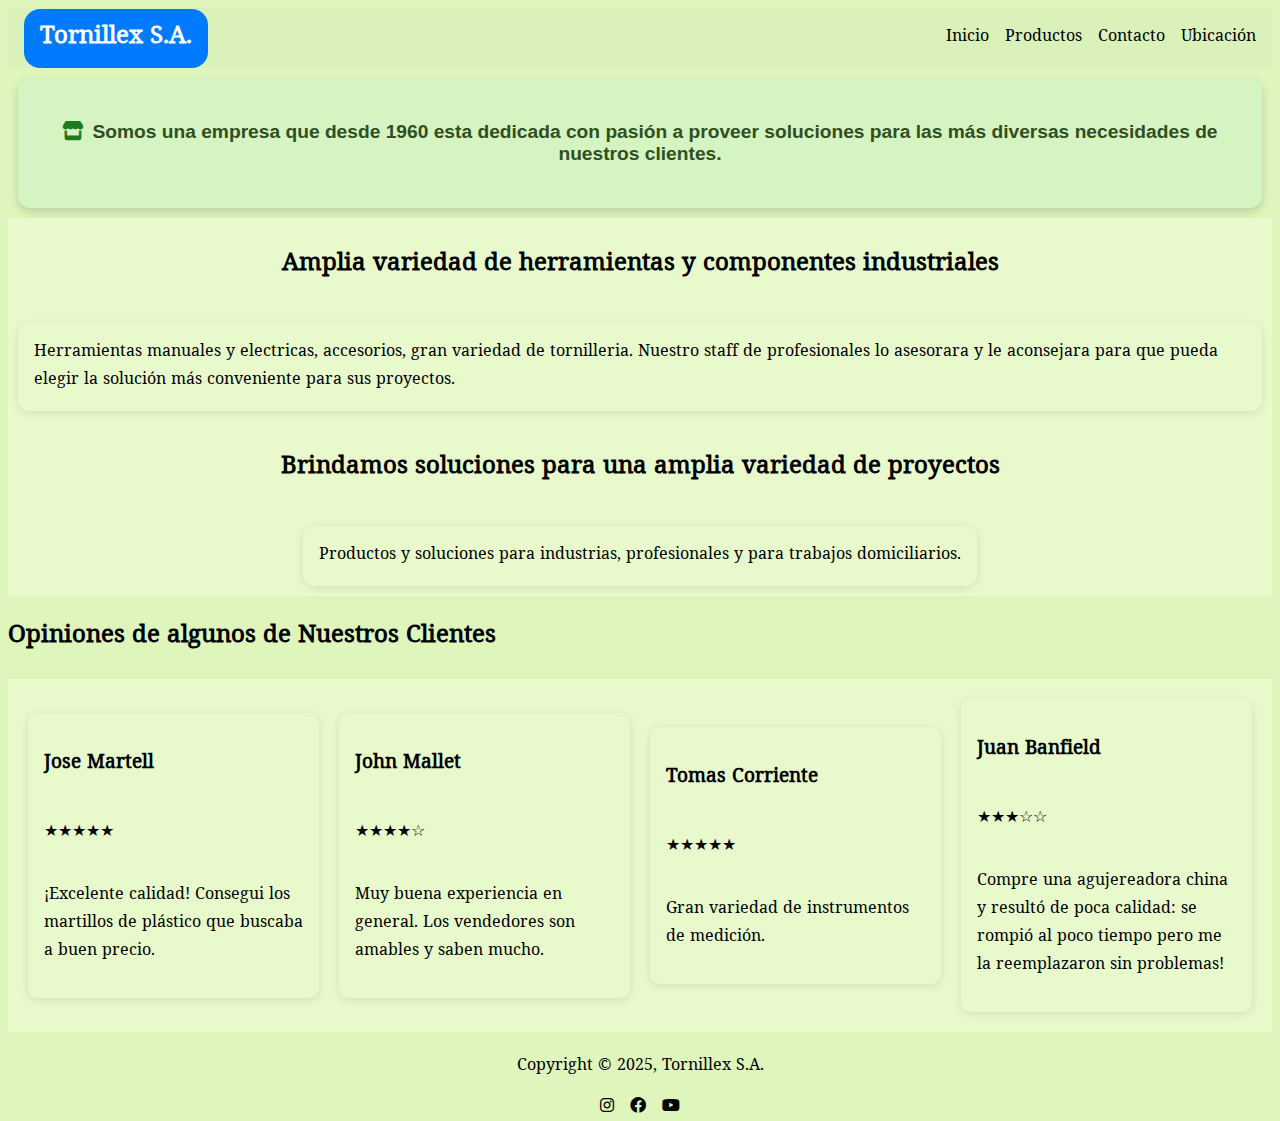
<file: index.html>
<!DOCTYPE html>
<html lang="es">

<head>
    <meta charset="UTF-8">
    <meta name="viewport" content="width=, initial-scale=1.0">
    <link rel="stylesheet" href="./css/style.css">
    <link rel="stylesheet" href="https://cdnjs.cloudflare.com/ajax/libs/font-awesome/6.0.0-beta3/css/all.min.css">
    <link rel="preconnect" href="https://fonts.googleapis.com">
    <link rel="preconnect" href="https://fonts.gstatic.com" crossorigin>
    <link href="https://fonts.googleapis.com/css2?family=Noto+Serif+Dives+Akuru&display=swap" rel="stylesheet">
    <title> Ferreteria Industrial Tornillex</title>
</head>

<body>
    <header>

        <div class="logo-text">
            Tornillex S.A.
        </div>
        <div class="nav">
            <nav>
                <ul>

                    <li><a href="./index.html"> Inicio</a></li>

                    <li><a href="./productos.html"> Productos</a></li>

                    <li><a href="./contacto.html"> Contacto </a></li>

                    <li><a href="./ubicacion.html"> Ubicación</a></li>

                    

                </ul>
            </nav>
        </div>

    </header>


    <div class="t3">
        <p><i class="fas fa-store"></i>Somos una empresa que desde 1960 esta dedicada con pasión a proveer soluciones para las más diversas necesidades de nuestros clientes.</p>
    </div>


    <div class="textos">
        <h2 class="h2">Amplia variedad de herramientas y componentes industriales</h2>
        <p class="t1">
            Herramientas manuales y electricas, accesorios, gran variedad de tornilleria.
            Nuestro staff de profesionales lo asesorara y le aconsejara para que pueda elegir la solución más conveniente
            para sus proyectos.
        </p>

        <h2 class="h2">Brindamos soluciones para una amplia variedad de proyectos</h2>
        <p class="t1">
            Productos y soluciones para industrias, profesionales y para trabajos domiciliarios.
        </p>
    </div>



    <div class="opiniones">
        <h2>Opiniones de algunos de Nuestros Clientes</h2>
        <div class="grid">
            <div class="review">
                <h3>Jose Martell</h3>
                <div class="stars">★★★★★</div>
                <p>¡Excelente calidad! Consegui los martillos de plástico que buscaba a buen precio.</p>
            </div>
            <div class="review">
                <h3>John Mallet</h3>
                <div class="stars">★★★★☆</div>
                <p>Muy buena experiencia en general. Los vendedores son amables y saben mucho.</p>
            </div>
            <div class="review">
                <h3>Tomas Corriente</h3>
                <div class="stars">★★★★★</div>
                <p>Gran variedad de instrumentos de medición.</p>
            </div>
            <div class="review">
                <h3>Juan Banfield</h3>
                <div class="stars">★★★☆☆</div>
                <p>
                    Compre una agujereadora china y resultó de poca calidad:
                    se rompió al poco tiempo pero me la reemplazaron sin problemas!
                </p>
            </div>


        </div>
    </div>
   
    </main>

    <footer>
        <p>
            Copyright © 2025, Tornillex S.A.
        </p>
        <div class="social">
            <i class="fa-brands fa-instagram"></i>
            <i class="fa-brands fa-facebook"></i>
            <i class="fa-brands fa-youtube"></i>
        </div>
    </footer>
    <script src="./js/productos.js"></script>
</body>

</html>
</file>
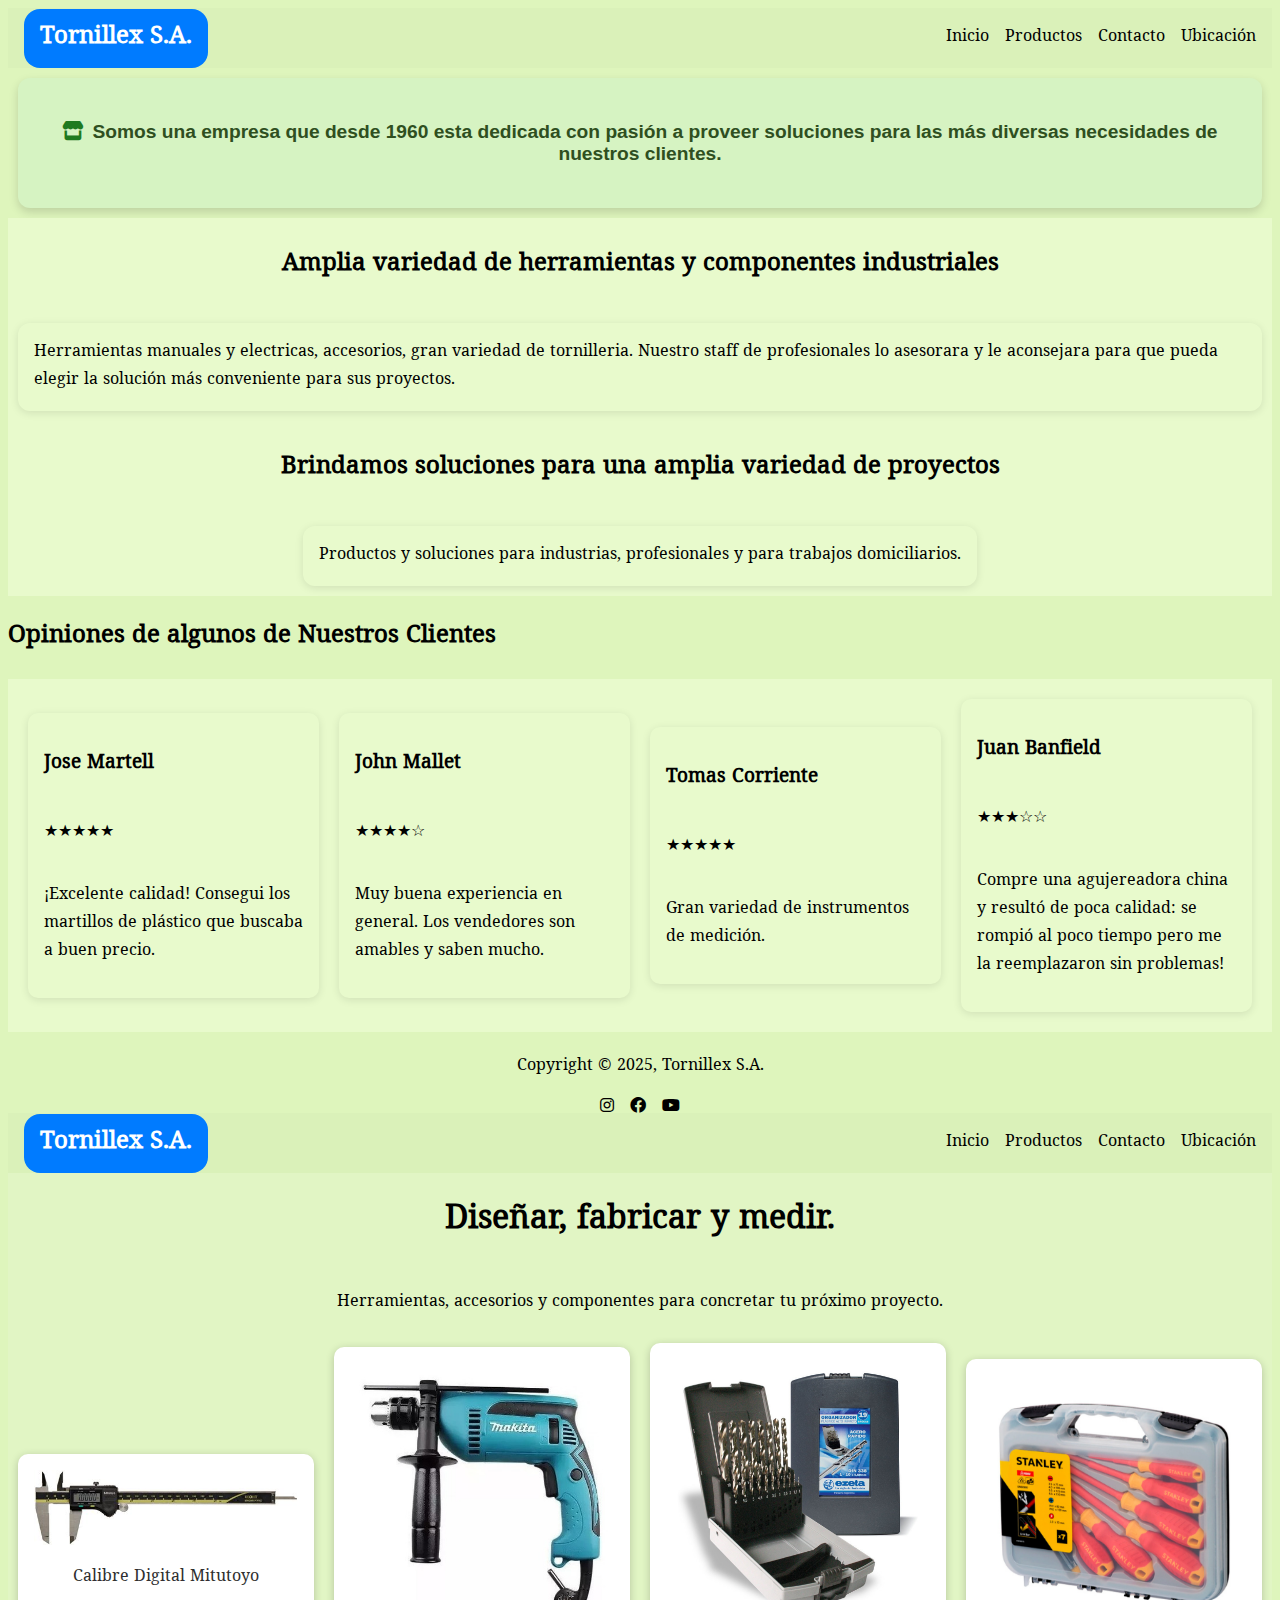
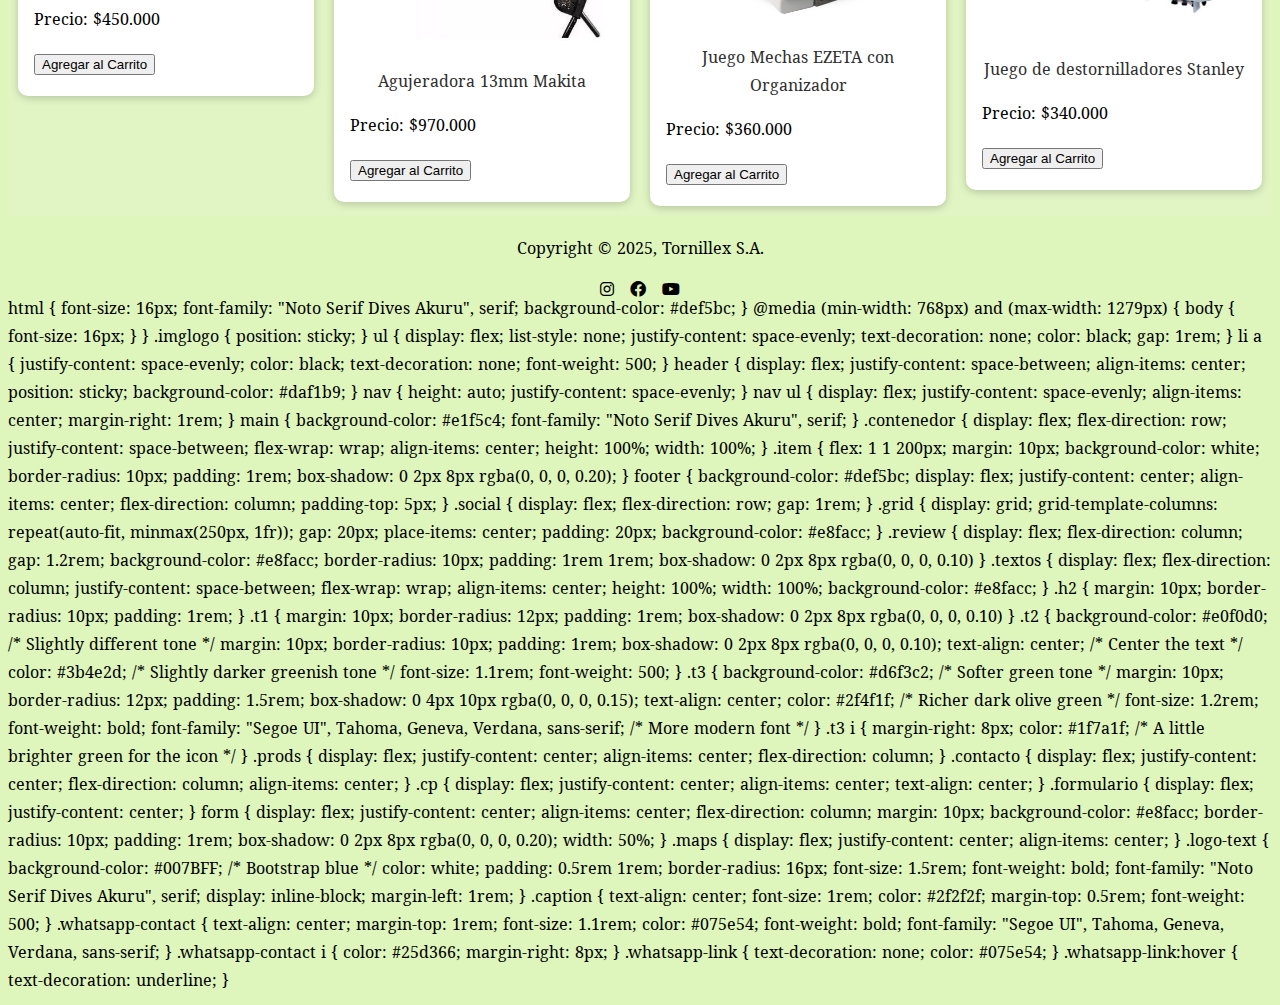
<file: all_files_in_one.html>
<!DOCTYPE html>
<html lang="es">

<head>
    <meta charset="UTF-8">
    <meta name="viewport" content="width=, initial-scale=1.0">
    <link rel="stylesheet" href="./css/style.css">
    <link rel="stylesheet" href="https://cdnjs.cloudflare.com/ajax/libs/font-awesome/6.0.0-beta3/css/all.min.css">
    <link rel="preconnect" href="https://fonts.googleapis.com">
    <link rel="preconnect" href="https://fonts.gstatic.com" crossorigin>
    <link href="https://fonts.googleapis.com/css2?family=Noto+Serif+Dives+Akuru&display=swap" rel="stylesheet">
    <title> Ferreteria Industrial Tornillex</title>
</head>

<body>
    <header>

        <div class="logo-text">
            Tornillex S.A.
        </div>
        <div class="nav">
            <nav>
                <ul>

                    <li><a href="./index.html"> Inicio</a></li>

                    <li><a href="./productos.html"> Productos</a></li>

                    <li><a href="./contacto.html"> Contacto </a></li>

                    <li><a href="./ubicacion.html"> Ubicación</a></li>

                </ul>
            </nav>
        </div>

    </header>


    <div class="t3">
        <p><i class="fas fa-store"></i>Somos una empresa que desde 1960 esta dedicada con pasión a proveer soluciones para las más diversas necesidades de nuestros clientes.</p>
    </div>


    <div class="textos">
        <h2 class="h2">Amplia variedad de herramientas y componentes industriales</h2>
        <p class="t1">
            Herramientas manuales y electricas, accesorios, gran variedad de tornilleria.
            Nuestro staff de profesionales lo asesorara y le aconsejara para que pueda elegir la solución más conveniente
            para sus proyectos.
        </p>

        <h2 class="h2">Brindamos soluciones para una amplia variedad de proyectos</h2>
        <p class="t1">
            Productos y soluciones para industrias, profesionales y para trabajos domiciliarios.
        </p>
    </div>



    <div class="opiniones">
        <h2>Opiniones de algunos de Nuestros Clientes</h2>
        <div class="grid">
            <div class="review">
                <h3>Jose Martell</h3>
                <div class="stars">★★★★★</div>
                <p>¡Excelente calidad! Consegui los martillos de plástico que buscaba a buen precio.</p>
            </div>
            <div class="review">
                <h3>John Mallet</h3>
                <div class="stars">★★★★☆</div>
                <p>Muy buena experiencia en general. Los vendedores son amables y saben mucho.</p>
            </div>
            <div class="review">
                <h3>Tomas Corriente</h3>
                <div class="stars">★★★★★</div>
                <p>Gran variedad de instrumentos de medición.</p>
            </div>
            <div class="review">
                <h3>Juan Banfield</h3>
                <div class="stars">★★★☆☆</div>
                <p>
                    Compre una agujereadora china y resultó de poca calidad:
                    se rompió al poco tiempo pero me la reemplazaron sin problemas!
                </p>
            </div>


        </div>
    </div>

    </main>

    <footer>
        <p>
            Copyright © 2025, Tornillex S.A.
        </p>
        <div class="social">
            <i class="fa-brands fa-instagram"></i>
            <i class="fa-brands fa-facebook"></i>
            <i class="fa-brands fa-youtube"></i>
        </div>
    </footer>
    <script src="./js/script.js"></script>
</body>

</html>
<!--******************************************
// Producto //
******************************************-->

<!DOCTYPE html>
<html lang="es">

<head>
    <meta charset="UTF-8">
    <meta name="viewport" content="width=device-width, initial-scale=1.0">
    <link rel="stylesheet" href="./css/style.css">
    <link rel="stylesheet" href="https://cdnjs.cloudflare.com/ajax/libs/font-awesome/6.0.0-beta3/css/all.min.css">
    <link rel="preconnect" href="https://fonts.googleapis.com">
    <link rel="preconnect" href="https://fonts.gstatic.com" crossorigin>
    <link href="https://fonts.googleapis.com/css2?family=Noto+Serif+Dives+Akuru&display=swap" rel="stylesheet">
    <title>Productos - Tornillex S.A.</title>
</head>

<body>
    <header>
        <div class="logo-text">
            Tornillex S.A.
        </div>

        <div class="nav">
            <nav>
                <ul>

                    <li><a href="./index.html"> Inicio</a></li>

                    <li><a href="./productos.html"> Productos</a></li>

                    <li><a href="./contacto.html"> Contacto </a></li>

                    <li><a href="./ubicacion.html"> Ubicación</a></li>

                </ul>
            </nav>
        </div>

    </header>

    <main>
        <div class="prods">
            <h1>Diseñar, fabricar y medir.</h1>
            <p>
                Herramientas, accesorios y componentes para concretar tu próximo proyecto.
            </p>
        </div>
        <div class="contenedor">

            <div class="item">
                <img src="./images/calibre_mitutoyo.jpg" alt="Calibre Digital Mitutoyo" width="100%">
                <p class="caption">Calibre Digital Mitutoyo</p>
                <p>Precio: $<span class="precio">450.000</span></p>
                <button class="add-to-cart" data-name="Product Name" data-price="450000">Agregar al Carrito</button>
            </div>

            <div class="item">
                <img src="./images/agujeradora-13mm-makita-1.jpg" alt="agujeradora-13mm-makita-1.jpg" width="100%">
                <p class="caption">Agujeradora 13mm Makita</p>
                <p>Precio: $<span class="precio">970.000</span></p>
                <button class="add-to-cart" data-name="Product Name" data-price="970000">Agregar al Carrito</button>
            </div>

            <div class="item">
                <img src="./images/Juego_mechas_Ezeta_con_organizador.jpg" alt="Juego Mechas Ezeta con Organizador" width="100%">
                <p class="caption">Juego Mechas EZETA con Organizador</p>
                <p>Precio: $<span class="precio">360.000</span></p>
                <button class="add-to-cart" data-name="Product Name" data-price="360000">Agregar al Carrito</button>
            </div>

            <div class="item">
                <img src="./images/destornilladores-aislados_Stanley.png" alt="Juego de destornilladores Stanley" width="100%">
                <p class="caption">Juego de destornilladores Stanley</p>
                <p>Precio: $<span class="precio">340.000</span></p>
                <button class="add-to-cart" data-name="Product Name" data-price="340000">Agregar al Carrito</button>

            </div>

        </div>

    </main>
    <footer>
        <p>
            Copyright © 2025, Tornillex S.A.
        </p>
        <div class="social">
            <i class="fa-brands fa-instagram"></i>
            <i class="fa-brands fa-facebook"></i>
            <i class="fa-brands fa-youtube"></i>
        </div>
    </footer>
</body>


</html>
<!--******************************************
// Style //
******************************************-->
html {
    font-size: 16px;
    font-family: "Noto Serif Dives Akuru", serif;
    background-color: #def5bc;
}

@media (min-width: 768px) and (max-width: 1279px) {
    body {
        font-size: 16px;
    }
}

.imglogo {
    position: sticky;
}

ul {
    display: flex;
    list-style: none;
    justify-content: space-evenly;
    text-decoration: none;
    color: black;
    gap: 1rem;
}

li a {
    justify-content: space-evenly;
    color: black;
    text-decoration: none;
    font-weight: 500;
}

header {
    display: flex;
    justify-content: space-between;
    align-items: center;
    position: sticky;
    background-color: #daf1b9;
}

nav {
    height: auto;
    justify-content: space-evenly;
}

nav ul {
    display: flex;
    justify-content: space-evenly;
    align-items: center;
    margin-right: 1rem;
}

main {
    background-color: #e1f5c4;
    font-family: "Noto Serif Dives Akuru", serif;
}

.contenedor {
    display: flex;
    flex-direction: row;
    justify-content: space-between;
    flex-wrap: wrap;
    align-items: center;
    height: 100%;
    width: 100%;
}

.item {
    flex: 1 1 200px;
    margin: 10px;
    background-color: white;
    border-radius: 10px;
    padding: 1rem;
    box-shadow: 0 2px 8px rgba(0, 0, 0, 0.20);

}

footer {
    background-color: #def5bc;
    display: flex;
    justify-content: center;
    align-items: center;
    flex-direction: column;
    padding-top: 5px;
}

.social {
    display: flex;
    flex-direction: row;
    gap: 1rem;
}

.grid {
    display: grid;
    grid-template-columns: repeat(auto-fit, minmax(250px, 1fr));
    gap: 20px;
    place-items: center;
    padding: 20px;
    background-color: #e8facc;
}

.review {
    display: flex;
    flex-direction: column;
    gap: 1.2rem;
    background-color: #e8facc;
    border-radius: 10px;
    padding: 1rem 1rem;
    box-shadow: 0 2px 8px rgba(0, 0, 0, 0.10)
}

.textos {
    display: flex;
    flex-direction: column;
    justify-content: space-between;
    flex-wrap: wrap;
    align-items: center;
    height: 100%;
    width: 100%;
    background-color: #e8facc;
}

.h2 {
    margin: 10px;
    border-radius: 10px;
    padding: 1rem;
}

.t1 {
    margin: 10px;
    border-radius: 12px;
    padding: 1rem;
    box-shadow: 0 2px 8px rgba(0, 0, 0, 0.10)
}


.t2 {
    background-color: #e0f0d0; /* Slightly different tone */
    margin: 10px;
    border-radius: 10px;
    padding: 1rem;
    box-shadow: 0 2px 8px rgba(0, 0, 0, 0.10);
    text-align: center; /* Center the text */
    color: #3b4e2d;      /* Slightly darker greenish tone */
    font-size: 1.1rem;
    font-weight: 500;
}


.t3 {
    background-color: #d6f3c2; /* Softer green tone */
    margin: 10px;
    border-radius: 12px;
    padding: 1.5rem;
    box-shadow: 0 4px 10px rgba(0, 0, 0, 0.15);
    text-align: center;
    color: #2f4f1f; /* Richer dark olive green */
    font-size: 1.2rem;
    font-weight: bold;
    font-family: "Segoe UI", Tahoma, Geneva, Verdana, sans-serif; /* More modern font */
}

.t3 i {
    margin-right: 8px;
    color: #1f7a1f; /* A little brighter green for the icon */
}


.prods {
    display: flex;
    justify-content: center;
    align-items: center;
    flex-direction: column;
}

.contacto {
    display: flex;
    justify-content: center;
    flex-direction: column;
    align-items: center;
}

.cp {
    display: flex;
    justify-content: center;
    align-items: center;
    text-align: center;
}

.formulario {
    display: flex;
    justify-content: center;
}

form {
    display: flex;
    justify-content: center;
    align-items: center;
    flex-direction: column;
    margin: 10px;
    background-color: #e8facc;
    border-radius: 10px;
    padding: 1rem;
    box-shadow: 0 2px 8px rgba(0, 0, 0, 0.20);
    width: 50%;
}


.maps {
    display: flex;
    justify-content: center;
    align-items: center;
}

.logo-text {
    background-color: #007BFF; /* Bootstrap blue */
    color: white;
    padding: 0.5rem 1rem;
    border-radius: 16px;
    font-size: 1.5rem;
    font-weight: bold;
    font-family: "Noto Serif Dives Akuru", serif;
    display: inline-block;
    margin-left: 1rem;
}

.caption {
    text-align: center;
    font-size: 1rem;
    color: #2f2f2f;
    margin-top: 0.5rem;
    font-weight: 500;
}

.whatsapp-contact {
    text-align: center;
    margin-top: 1rem;
    font-size: 1.1rem;
    color: #075e54;
    font-weight: bold;
    font-family: "Segoe UI", Tahoma, Geneva, Verdana, sans-serif;
}

.whatsapp-contact i {
    color: #25d366;
    margin-right: 8px;
}

.whatsapp-link {
    text-decoration: none;
    color: #075e54;
}

.whatsapp-link:hover {
    text-decoration: underline;
}
</file>
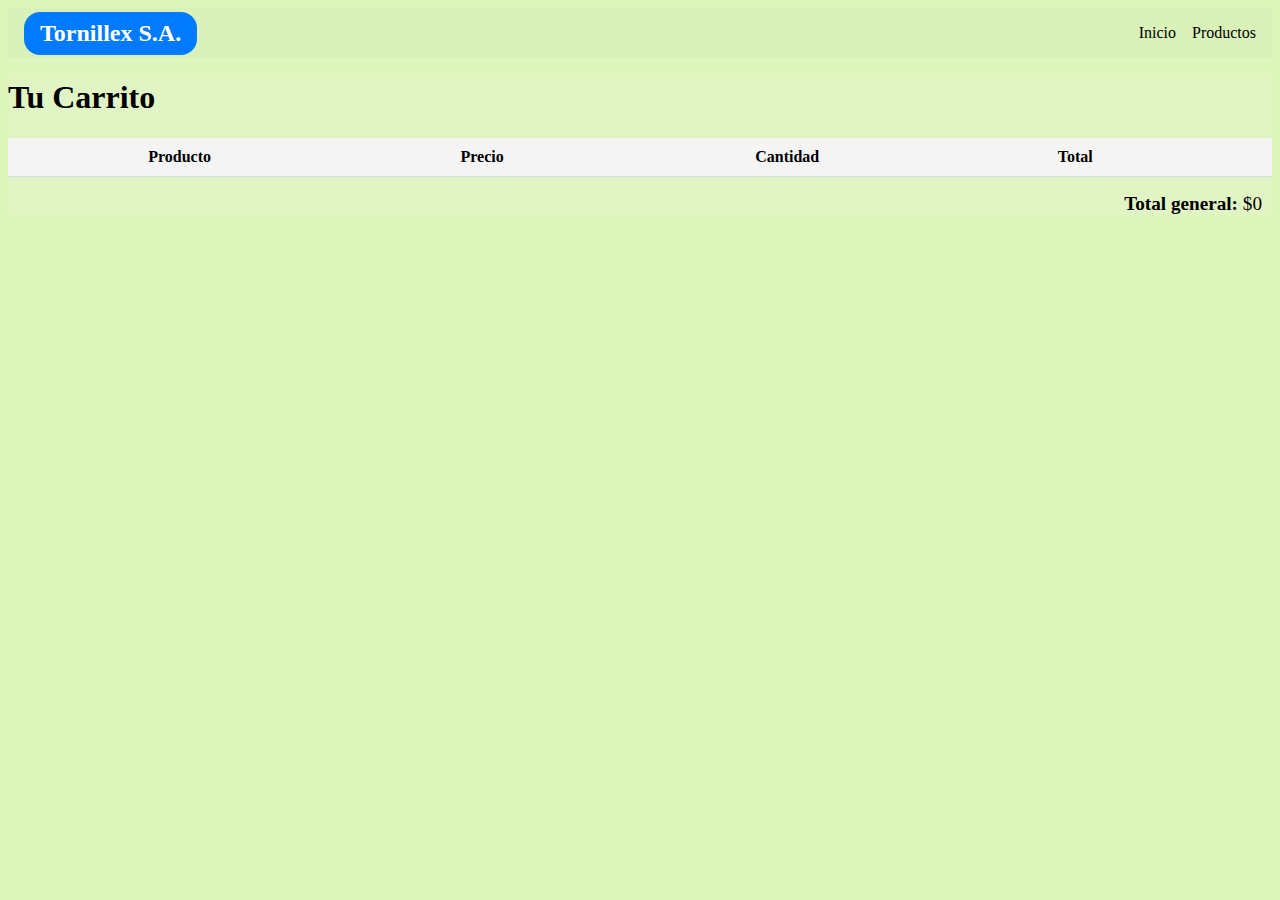
<file: carrito.html>
﻿<!-- FILE: carrito.html -->
<!DOCTYPE html>
<html lang="es">

<head>
    <meta charset="UTF-8">
    <meta name="viewport" content="width=device-width, initial-scale=1.0">
    <link rel="stylesheet" href="./css/style.css">
    <link rel="stylesheet" href="https://cdnjs.cloudflare.com/ajax/libs/font-awesome/6.0.0-beta3/css/all.min.css">
    <title>Carrito de Compras</title>
</head>

<body>
    <header>
        <div class="logo-text">Tornillex S.A.</div>
        <div class="nav">
            <nav>
                <ul>
                    <li><a href="./index.html">Inicio</a></li>
                    <li><a href="./productos.html">Productos</a></li>
                </ul>
            </nav>
        </div>
    </header>

    <main>
        <h1>Tu Carrito</h1>
        <table class="cart-table">
            <thead>
                <tr>
                    <th>Producto</th>
                    <th>Precio</th>
                    <th>Cantidad</th>
                    <th>Total</th>
                    <th></th>
                </tr>
            </thead>
            <tbody id="cart-table"></tbody>
        </table>
        <p class="total"><strong>Total general:</strong> $<span id="total-general">0</span></p>
    </main>

    <script src="./js/carrito.js"></script>
</body>
</html>
</file>
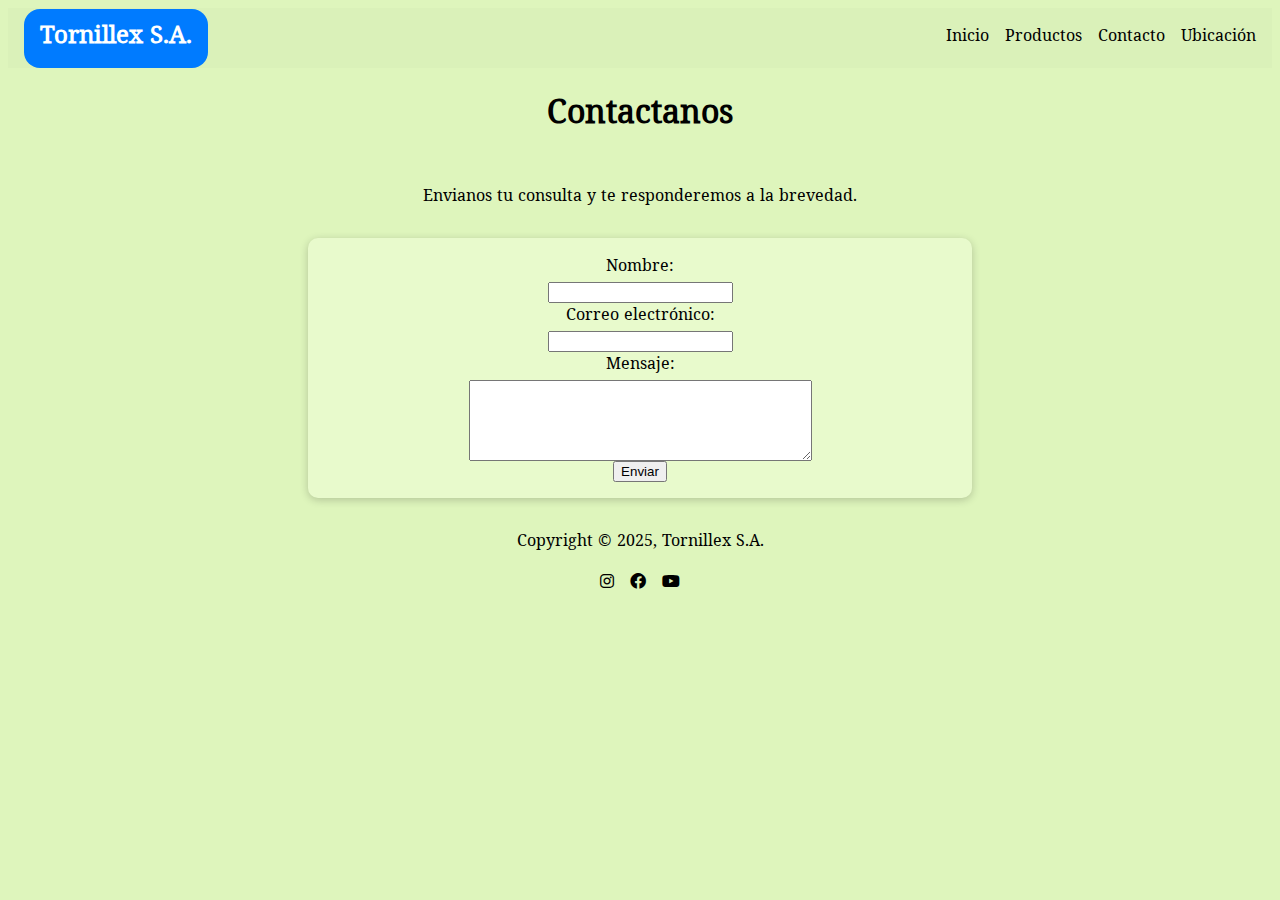
<file: contacto.html>
<!DOCTYPE html>
<html lang="es">

<head>
    <meta charset="UTF-8">
    <meta name="viewport" content="width=device-width, initial-scale=1.0">
    <link rel="stylesheet" href="./css/style.css">
    <link rel="stylesheet" href="https://cdnjs.cloudflare.com/ajax/libs/font-awesome/6.0.0-beta3/css/all.min.css">
    <link rel="preconnect" href="https://fonts.googleapis.com">
    <link rel="preconnect" href="https://fonts.gstatic.com" crossorigin>
    <link href="https://fonts.googleapis.com/css2?family=Noto+Serif+Dives+Akuru&display=swap" rel="stylesheet">

    <title> Tornillex S.A.</title>
</head>

<body>
    <header>
        <div class="logo-text">
                Tornillex S.A.
        </div>

        <div class="nav">
            <nav>
                <ul>
                    <li><a href="./index.html"> Inicio</a></li>

                    <li><a href="./productos.html"> Productos</a></li>
                    
                    <li><a href="./contacto.html"> Contacto </a></li>

                    <li><a href="./ubicacion.html"> Ubicación</a></li>

                </ul>
            </nav>
        </div>
    </header>

    <div class="contacto">
        <div class="ch1">
            <h1>Contactanos</h1>
        </div>
        <div class="cp">
            <p>
               Envianos tu consulta y te responderemos a la brevedad.
            </p>
        </div>
    </div>
    <div class="formulario">
        <form action="https://formspree.io/f/movezwjg" method="POST">
            <label for="nombre">Nombre:</label>
            <input type="text" id="nombre" name="nombre"  required>

            <label for="email">Correo electrónico:</label>
            <input type="email" id="email" name="email"  required>

            <label for="mensaje">Mensaje:</label>
            <textarea id="mensaje" name="mensaje" rows="5" cols="40" required></textarea>

            <button type="submit">Enviar</button>
        </form>

    </div>


    <footer>
        <p>
            Copyright © 2025, Tornillex S.A.
        </p>
        <div class="social">
            <i class="fa-brands fa-instagram"></i>
            <i class="fa-brands fa-facebook"></i>
            <i class="fa-brands fa-youtube"></i>
        </div>
    </footer>

</body>

</html>
</file>
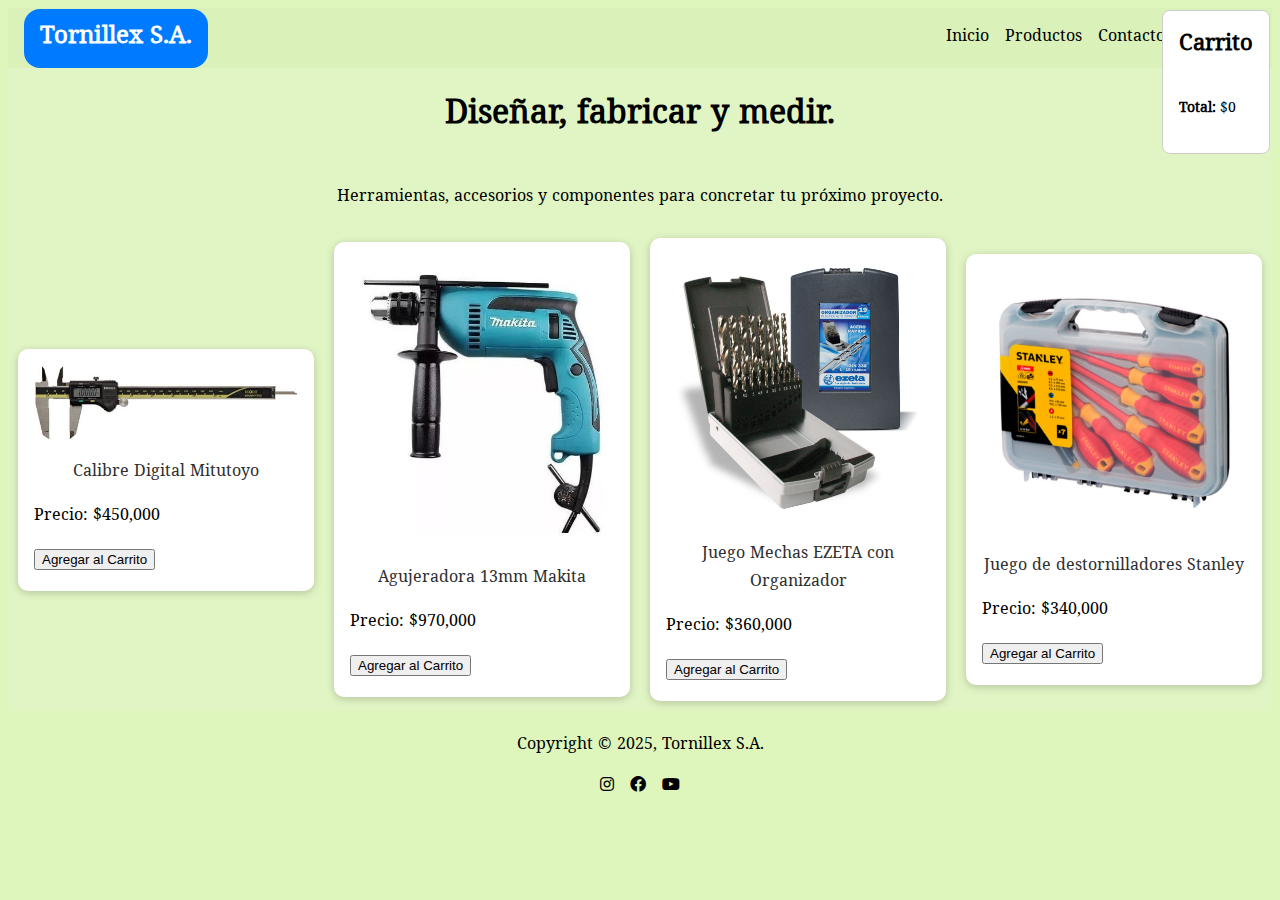
<file: HTMLPage1.html>
﻿<!-- INTEGRATED PRODUCTOS.HTML WITH CART FUNCTIONALITY AND API FETCH -->
<!DOCTYPE html>
<html lang="es">

<head>
    <meta charset="UTF-8">
    <meta name="viewport" content="width=device-width, initial-scale=1.0">
    <link rel="stylesheet" href="./css/style.css">
    <link rel="stylesheet" href="https://cdnjs.cloudflare.com/ajax/libs/font-awesome/6.0.0-beta3/css/all.min.css">
    <link rel="preconnect" href="https://fonts.googleapis.com">
    <link rel="preconnect" href="https://fonts.gstatic.com" crossorigin>
    <link href="https://fonts.googleapis.com/css2?family=Noto+Serif+Dives+Akuru&display=swap" rel="stylesheet">
    <title>Productos - Tornillex S.A.</title>
    <style>
        #cart {
            position: fixed;
            top: 10px;
            right: 10px;
            background-color: #fff;
            padding: 1rem;
            border: 1px solid #ccc;
            border-radius: 8px;
            max-width: 300px;
            z-index: 1000;
            font-size: 0.9rem;
        }

            #cart h2 {
                margin-top: 0;
            }
    </style>
</head>

<body>
    <header>
        <div class="logo-text">Tornillex S.A.</div>
        <div class="nav">
            <nav>
                <ul>
                    <li><a href="./index.html">Inicio</a></li>
                    <li><a href="./productos.html">Productos</a></li>
                    <li><a href="./contacto.html">Contacto</a></li>
                    <li><a href="./ubicacion.html">Ubicación</a></li>
                </ul>
            </nav>
        </div>
    </header>

    <main>
        <div class="prods">
            <h1>Diseñar, fabricar y medir.</h1>
            <p>Herramientas, accesorios y componentes para concretar tu próximo proyecto.</p>
        </div>

        <div id="product-container" class="contenedor"></div>

        <div id="cart">
            <h2>Carrito</h2>
            <ul id="cart-items"></ul>
            <p><strong>Total:</strong> $<span id="cart-total">0</span></p>
        </div>
    </main>

    <footer>
        <p>Copyright © 2025, Tornillex S.A.</p>
        <div class="social">
            <i class="fa-brands fa-instagram"></i>
            <i class="fa-brands fa-facebook"></i>
            <i class="fa-brands fa-youtube"></i>
        </div>
    </footer>

    <script>
    const cart = JSON.parse(localStorage.getItem("cart")) || [];

    function saveCart() {
      localStorage.setItem("cart", JSON.stringify(cart));
    }

    function updateCartDisplay() {
      const cartItems = document.getElementById("cart-items");
      const cartTotal = document.getElementById("cart-total");
      cartItems.innerHTML = "";
      let total = 0;

      cart.forEach(item => {
        const li = document.createElement("li");
        li.textContent = `${item.name} - $${item.price} x ${item.quantity}`;
        cartItems.appendChild(li);
        total += item.price * item.quantity;
      });

      cartTotal.textContent = total.toLocaleString();
    }

    function addToCart(name, price) {
      const existing = cart.find(item => item.name === name);
      if (existing) {
        existing.quantity++;
      } else {
        cart.push({ name, price, quantity: 1 });
      }
      saveCart();
      updateCartDisplay();
    }

    function renderProducts(products) {
      const container = document.getElementById("product-container");
      products.forEach(product => {
        const div = document.createElement("div");
        div.className = "item";
        div.innerHTML = `
          <img src="${product.image}" alt="${product.name}" width="100%">
          <p class="caption">${product.name}</p>
          <p>Precio: $<span class="precio">${product.price.toLocaleString()}</span></p>
          <button class="add-to-cart">Agregar al Carrito</button>
        `;

        div.querySelector(".add-to-cart").addEventListener("click", () => {
          addToCart(product.name, product.price);
        });

        container.appendChild(div);
      });
    }

    // Simulamos una API con productos locales por ahora
    const apiProducts = [
      {
        name: "Calibre Digital Mitutoyo",
        price: 450000,
        image: "./images/calibre_mitutoyo.jpg"
      },
      {
        name: "Agujeradora 13mm Makita",
        price: 970000,
        image: "./images/agujeradora-13mm-makita-1.jpg"
      },
      {
        name: "Juego Mechas EZETA con Organizador",
        price: 360000,
        image: "./images/Juego_mechas_Ezeta_con_organizador.jpg"
      },
      {
        name: "Juego de destornilladores Stanley",
        price: 340000,
        image: "./images/destornilladores-aislados_Stanley.png"
      }
    ];

    // Simulamos un fetch desde una API REST
    document.addEventListener("DOMContentLoaded", () => {
      renderProducts(apiProducts);
      updateCartDisplay();
    });
    </script>
</body>

</html>
</file>
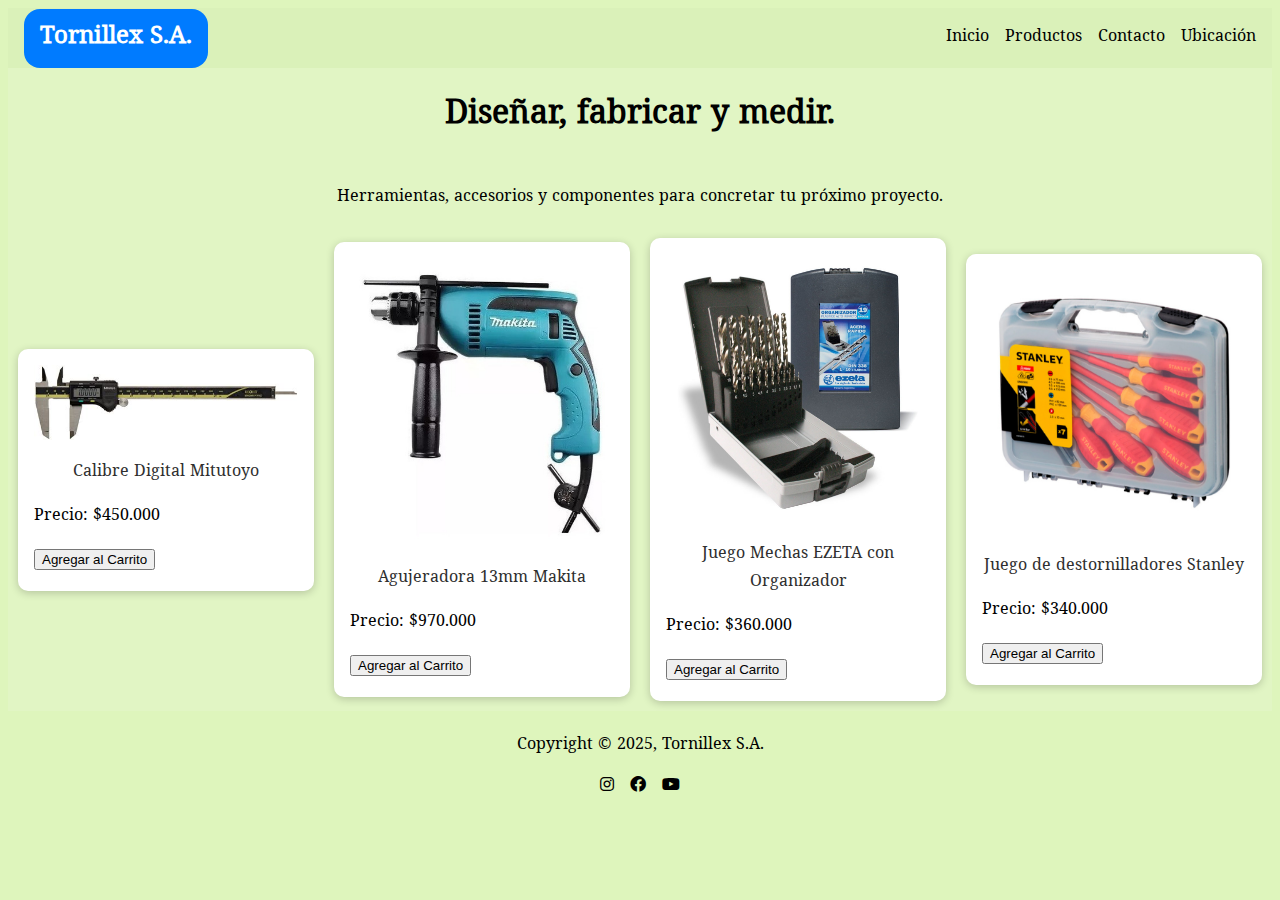
<file: productos.html>
<!DOCTYPE html>
<html lang="es">

<head>
    <meta charset="UTF-8">
    <meta name="viewport" content="width=device-width, initial-scale=1.0">
    <link rel="stylesheet" href="./css/style.css">
    <link rel="stylesheet" href="https://cdnjs.cloudflare.com/ajax/libs/font-awesome/6.0.0-beta3/css/all.min.css">
    <link rel="preconnect" href="https://fonts.googleapis.com">
    <link rel="preconnect" href="https://fonts.gstatic.com" crossorigin>
    <link href="https://fonts.googleapis.com/css2?family=Noto+Serif+Dives+Akuru&display=swap" rel="stylesheet">
    <title>Productos - Tornillex S.A.</title>
</head>

<body>
    <header>
        <div class="logo-text">
                Tornillex S.A.
        </div>

        <div class="nav">
            <nav>
                <ul>

                    <li><a href="./index.html"> Inicio</a></li>

                    <li><a href="./productos.html"> Productos</a></li>
                    
                    <li><a href="./contacto.html"> Contacto </a></li>

                    <li><a href="./ubicacion.html"> Ubicación</a></li>

                </ul>
            </nav>
        </div>

    </header>

    <main>
        <div class="prods">
            <h1>Diseñar, fabricar y medir.</h1>
            <p>
                Herramientas, accesorios y componentes para concretar tu próximo proyecto.
            </p>
        </div>
        <div class="contenedor">
 
            <div class="item">
                <img src="./images/calibre_mitutoyo.jpg" alt="Calibre Digital Mitutoyo" width="100%">
                <p class="caption">Calibre Digital Mitutoyo</p>
                <p>Precio: $<span class="precio">450.000</span></p>
                <button class="add-to-cart" data-name="Product Name" data-price="450000">Agregar al Carrito</button>
            </div>

            <div class="item">
                <img src="./images/agujeradora-13mm-makita-1.jpg" alt="agujeradora-13mm-makita-1.jpg" width="100%">
                <p class="caption">Agujeradora 13mm Makita</p>
                <p>Precio: $<span class="precio">970.000</span></p>
                <button class="add-to-cart" data-name="Product Name" data-price="970000">Agregar al Carrito</button>
            </div>
        
            <div class="item">
                <img src="./images/Juego_mechas_Ezeta_con_organizador.jpg" alt="Juego Mechas Ezeta con Organizador" width="100%">
                <p class="caption">Juego Mechas EZETA con Organizador</p>
                <p>Precio: $<span class="precio">360.000</span></p>
                <button class="add-to-cart" data-name="Product Name" data-price="360000">Agregar al Carrito</button>
            </div>
        
            <div class="item">
                <img src="./images/destornilladores-aislados_Stanley.png" alt="Juego de destornilladores Stanley" width="100%">
                <p class="caption">Juego de destornilladores Stanley</p>
                <p>Precio: $<span class="precio">340.000</span></p>
                <button class="add-to-cart" data-name="Product Name" data-price="340000">Agregar al Carrito</button>

            </div>

        </div>

    </main>
    <footer>
        <p>
            Copyright © 2025, Tornillex S.A.
        </p>
        <div class="social">
            <i class="fa-brands fa-instagram"></i>
            <i class="fa-brands fa-facebook"></i>
            <i class="fa-brands fa-youtube"></i>
        </div>
    </footer>
</body>


</html>
</file>
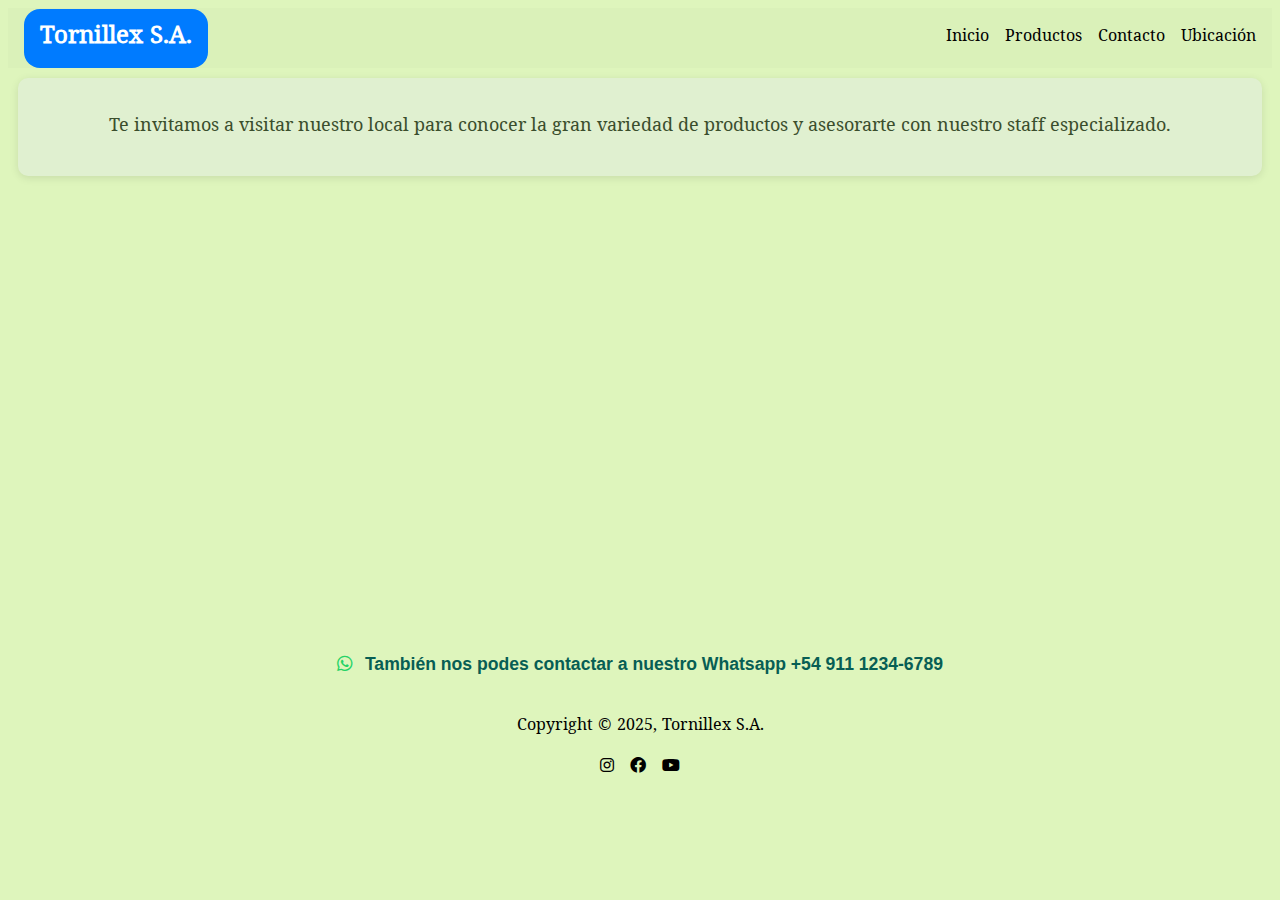
<file: ubicacion.html>
<!DOCTYPE html>
<html lang="es">

<head>
    <meta charset="UTF-8">
    <meta name="viewport" content="width=device-width, initial-scale=1.0">
    <link rel="stylesheet" href="./css/style.css">
    <link rel="stylesheet" href="https://cdnjs.cloudflare.com/ajax/libs/font-awesome/6.0.0-beta3/css/all.min.css">
    <link rel="preconnect" href="https://fonts.googleapis.com">
    <link rel="preconnect" href="https://fonts.gstatic.com" crossorigin>
    <link href="https://fonts.googleapis.com/css2?family=Noto+Serif+Dives+Akuru&display=swap" rel="stylesheet">

    <title>Tornillex S.A. Ubicacion de nuestro local</title>
</head>

<body>
    <header>
        <div class="logo-text">
                Tornillex S.A.
        </div>
        <div class="nav">
            <nav>
                <ul>

                    <li><a href="./index.html"> Inicio</a></li>
                    
                    <li><a href="./productos.html"> Productos</a></li>

                    <li><a href="./contacto.html"> Contacto </a></li>

                    <li><a href="./ubicacion.html"> Ubicación</a></li>

                </ul>
            </nav>
        </div>

    </header>
    <div class="t2">
            <p>
              Te invitamos a visitar nuestro local para conocer la gran variedad de productos y asesorarte con nuestro staff especializado.
            </p>
    </div>
        
    <div class="maps">
       <iframe src="https://www.google.com/maps/embed?pb=!1m18!1m12!1m3!1d13136.54823711751!2d-58.38361543413085!3d-34.60069555797858!2m3!1f0!2f0!3f0!3m2!1i1024!2i768!4f13.1!3m3!1m2!1s0x95bccac9c14e2a73%3A0x92c9380b383c0f83!2sParaguay%20856%2C%20C1057AAL%20Cdad.%20Aut%C3%B3noma%20de%20Buenos%20Aires!5e0!3m2!1sen!2sar!4v1750089000573!5m2!1sen!2sar" 
       width="600" height="450" style="border:0;" 
       allowfullscreen="" loading="lazy" referrerpolicy="no-referrer-when-downgrade">
       </iframe>
    </div>
        
        <div class="whatsapp-contact">
            <p>
              <i class="fab fa-whatsapp"></i>
                      <a href="https://wa.me/5491112346789" target="_blank" class="whatsapp-link">
                        También nos podes contactar a nuestro Whatsapp  +54 911 1234-6789
                      </a>
                    </p>
        </div>

    <footer>
        <p>
            Copyright © 2025, Tornillex S.A.
        </p>
        <div class="social">
            <i class="fa-brands fa-instagram"></i>
            <i class="fa-brands fa-facebook"></i>
            <i class="fa-brands fa-youtube"></i>
        </div>
    </footer>
</body>

</html>
</file>
<file: css/style.css>
html {
    font-size: 16px;
    font-family: "Noto Serif Dives Akuru", serif;
    background-color: #def5bc;
}

@media (min-width: 768px) and (max-width: 1279px) {
    body {
        font-size: 16px;
    }
}

.imglogo {
    position: sticky;
}

ul {
    display: flex;
    list-style: none;
    justify-content: space-evenly;
    text-decoration: none;
    color: black;
    gap: 1rem;
}

li a {
    justify-content: space-evenly;
    color: black;
    text-decoration: none;
    font-weight: 500;
}

header {
    display: flex;
    justify-content: space-between;
    align-items: center;
    position: sticky;
    background-color: #daf1b9;
}

nav {
    height: auto;
    justify-content: space-evenly;
}

nav ul {
    display: flex;
    justify-content: space-evenly;
    align-items: center;
    margin-right: 1rem;
}

main {
    background-color: #e1f5c4;
    font-family: "Noto Serif Dives Akuru", serif;
}

.contenedor {
    display: flex;
    flex-direction: row;
    justify-content: space-between;
    flex-wrap: wrap;
    align-items: center;
    height: 100%;
    width: 100%;
}

.item {
    flex: 1 1 200px;
    margin: 10px;
    background-color: white;
    border-radius: 10px;
    padding: 1rem;
    box-shadow: 0 2px 8px rgba(0, 0, 0, 0.20);

}

footer {
    background-color: #def5bc;
    display: flex;
    justify-content: center;
    align-items: center;
    flex-direction: column;
    padding-top: 5px;
}

.social {
    display: flex;
    flex-direction: row;
    gap: 1rem;
}

.grid {
    display: grid;
    grid-template-columns: repeat(auto-fit, minmax(250px, 1fr));
    gap: 20px;
    place-items: center;
    padding: 20px;
    background-color: #e8facc;
}

.review {
    display: flex;
    flex-direction: column;
    gap: 1.2rem;
    background-color: #e8facc;
    border-radius: 10px;
    padding: 1rem 1rem;
    box-shadow: 0 2px 8px rgba(0, 0, 0, 0.10)
}

.textos {
    display: flex;
    flex-direction: column;
    justify-content: space-between;
    flex-wrap: wrap;
    align-items: center;
    height: 100%;
    width: 100%;
    background-color: #e8facc;
}

.h2 {
    margin: 10px;
    border-radius: 10px;
    padding: 1rem;
}

.t1 {
    margin: 10px;
    border-radius: 12px;
    padding: 1rem;
    box-shadow: 0 2px 8px rgba(0, 0, 0, 0.10)
}


.t2 {
    background-color: #e0f0d0; /* Slightly different tone */
    margin: 10px;
    border-radius: 10px;
    padding: 1rem;
    box-shadow: 0 2px 8px rgba(0, 0, 0, 0.10);
    text-align: center; /* Center the text */
    color: #3b4e2d;      /* Slightly darker greenish tone */
    font-size: 1.1rem;
    font-weight: 500;
}


.t3 {
    background-color: #d6f3c2; /* Softer green tone */
    margin: 10px;
    border-radius: 12px;
    padding: 1.5rem;
    box-shadow: 0 4px 10px rgba(0, 0, 0, 0.15);
    text-align: center;
    color: #2f4f1f; /* Richer dark olive green */
    font-size: 1.2rem;
    font-weight: bold;
    font-family: "Segoe UI", Tahoma, Geneva, Verdana, sans-serif; /* More modern font */
}

.t3 i {
    margin-right: 8px;
    color: #1f7a1f; /* A little brighter green for the icon */
}


.prods {
    display: flex;
    justify-content: center;
    align-items: center;
    flex-direction: column;
}

.contacto {
    display: flex;
    justify-content: center;
    flex-direction: column;
    align-items: center;
}

.cp {
    display: flex;
    justify-content: center;
    align-items: center;
    text-align: center;
}

.formulario {
    display: flex;
    justify-content: center;
}

form {
    display: flex;
    justify-content: center;
    align-items: center;
    flex-direction: column;
    margin: 10px;
    background-color: #e8facc;
    border-radius: 10px;
    padding: 1rem;
    box-shadow: 0 2px 8px rgba(0, 0, 0, 0.20);
    width: 50%;
}


.maps {
    display: flex;
    justify-content: center;
    align-items: center;
}

.logo-text {
    background-color: #007BFF; /* Bootstrap blue */
    color: white;
    padding: 0.5rem 1rem;
    border-radius: 16px;
    font-size: 1.5rem;
    font-weight: bold;
    font-family: "Noto Serif Dives Akuru", serif;
    display: inline-block;
    margin-left: 1rem;
}

.caption {
    text-align: center;
    font-size: 1rem;
    color: #2f2f2f;
    margin-top: 0.5rem;
    font-weight: 500;
}

.whatsapp-contact {
    text-align: center;
    margin-top: 1rem;
    font-size: 1.1rem;
    color: #075e54;
    font-weight: bold;
    font-family: "Segoe UI", Tahoma, Geneva, Verdana, sans-serif;
}

.whatsapp-contact i {
    color: #25d366;
    margin-right: 8px;
}

.whatsapp-link {
    text-decoration: none;
    color: #075e54;
}

.whatsapp-link:hover {
    text-decoration: underline;
}


/* === Cart Icon === */
.nav li:last-child {
    margin-left: auto;
    position: relative;
}

#cart-count {
    background: crimson;
    color: white;
    font-size: 0.8rem;
    padding: 2px 6px;
    border-radius: 50%;
    position: absolute;
    top: -8px;
    right: -10px;
}

/* === Cart Table Styling === */
.cart-table {
    width: 100%;
    border-collapse: collapse;
    margin-top: 1rem;
    font-size: 1rem;
}

    .cart-table th,
    .cart-table td {
        padding: 10px;
        border-bottom: 1px solid #ddd;
    }

    .cart-table thead {
        background-color: #f4f4f4;
    }

    .cart-table tr:hover {
        background-color: #f9f9f9;
    }

.total {
    text-align: right;
    font-size: 1.2rem;
    margin-top: 1rem;
    padding-right: 10px;
}

/* === Quantity Input and Remove Button === */
.qty-input {
    width: 60px;
    padding: 5px;
    font-size: 1rem;
    border: 1px solid #ccc;
    border-radius: 5px;
    text-align: center;
}

.remove-btn {
    background-color: #e74c3c;
    color: white;
    border: none;
    padding: 6px 12px;
    border-radius: 5px;
    cursor: pointer;
}

    .remove-btn:hover {
        background-color: #c0392b;
    }
</file>
